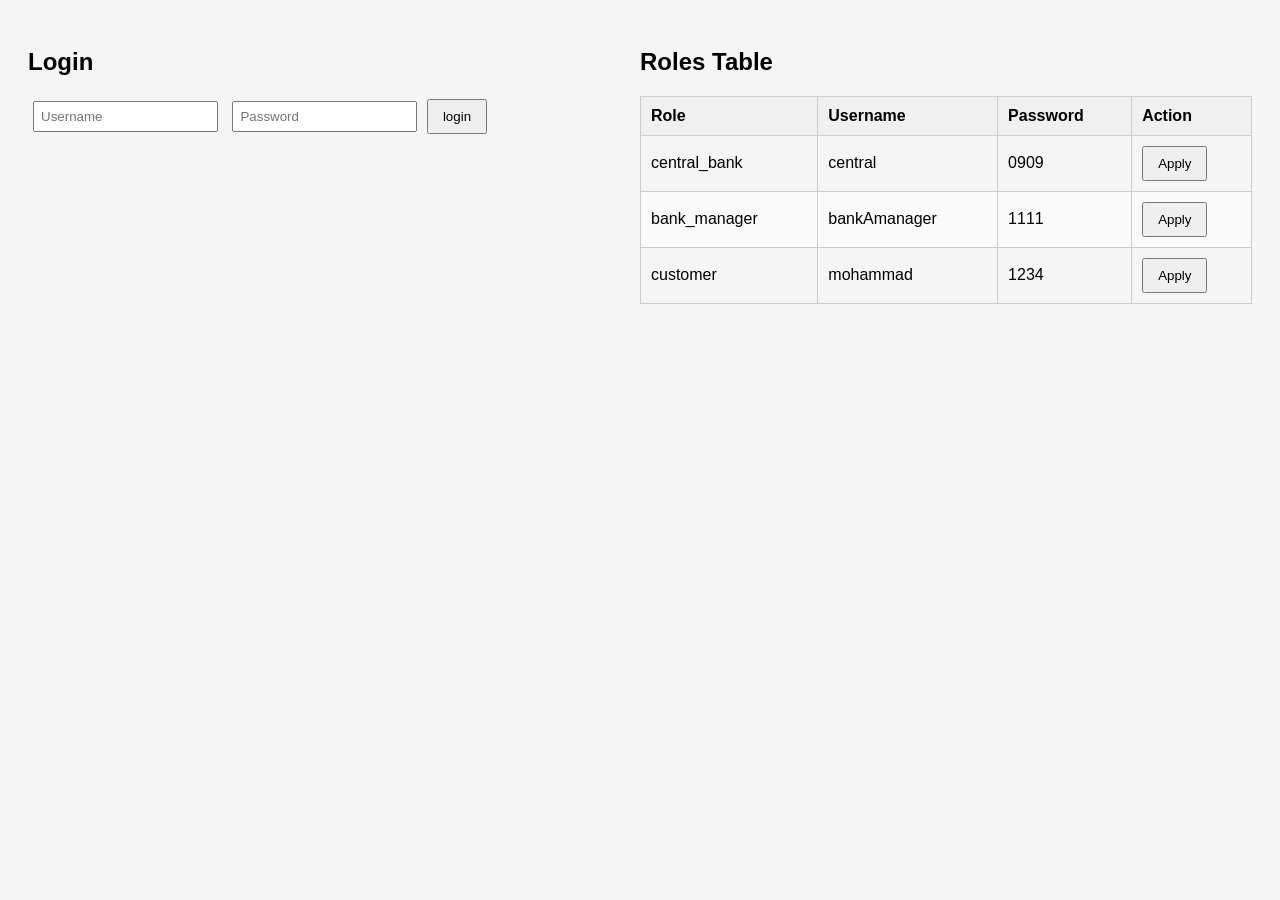
<file: project/index.html>
<!DOCTYPE html>
<html lang="en">
<head>
    <meta charset="UTF-8">
    <meta name="viewport" content="width=device-width, initial-scale=1.0">
    <title>My Bank</title>
    <link rel="stylesheet" href="./view/style.css">
</head>
<body>
    <div id="app">
        <h1>Loading Application...</h1>
    </div>
    <script src="./app.js" type="module"></script>
</body>
</html>
</file>
<file: project/view/style.css>
body {
    font-family: 'Segoe UI', Tahoma, Geneva, Verdana, sans-serif;
    background: #f5f5f5;
    padding: 20px;
}

input {
    padding: 6px;
    margin: 5px;
}

button {
    padding: 8px 14px;
    cursor: pointer;
}

#customerList {
    margin-top: 20px;
}

table {
    width: 100%;
    border-collapse: collapse;
    font-family: sans-serif;
}
thead {
    background: #f0f0f0;
}

th, td {
    padding: 10px;
    border: 1px solid #ccc;
    text-align: left;
}

tbody tr:nth-child(even) {
    background: #fafafa;
}

.error {
    color: red;
}

.grid-2x2 {
    display: grid;
    grid-template-rows: 1fr 1fr;
    grid-template-columns: 1fr 1fr;
    gap: 10px;
}

.modal {
    display: none; /* Hidden by default */
    position: fixed; /* Stay in place */
    z-index: 1; /* Sit on top */
    left: 0;
    top: 0;
    width: 100%; /* Full width */
    height: 100%; /* Full height */
    overflow: auto; /* Enable scroll if needed */
    background-color: rgb(0,0,0); /* Fallback color */
    background-color: rgba(0,0,0,0.4); /* Black w/ opacity */
    padding-top: 60px;
}

.modal-content {
    background-color: #fefefe;
    margin: 5% auto; /* 5% from the top and centered */
    padding: 20px;
    border: 1px solid #888;
    width: 80%; /* Could be more or less, depending on screen size */
    max-width: 500px; /* Max width */
    border-radius: 8px;
}

.close-button {
    color: #aaa;
    float: right;
    font-size: 28px;
    font-weight: bold;
}

.close-button:hover,
.close-button:focus {
    color: black;
    text-decoration: none;
    cursor: pointer;
}

/* Style for the input field within the modal */
#editBankForm input[type=text] {
    width: calc(100% - 20px); /* Adjust for padding */
    padding: 10px;
    margin-bottom: 10px;
    border: 1px solid #ccc;
    border-radius: 4px;
}

.actions-column {
    display: flex;
    gap: 10px;
    justify-content: center;
    align-items: center;
}
</file>
<file: project/view/login.css>
.main_login {
    display: flex;
    flex-wrap: wrap;
}

@media (min-width: 576px) {
    .login-box,
    .login-table {
        width: 50%;
    }
}
</file>
